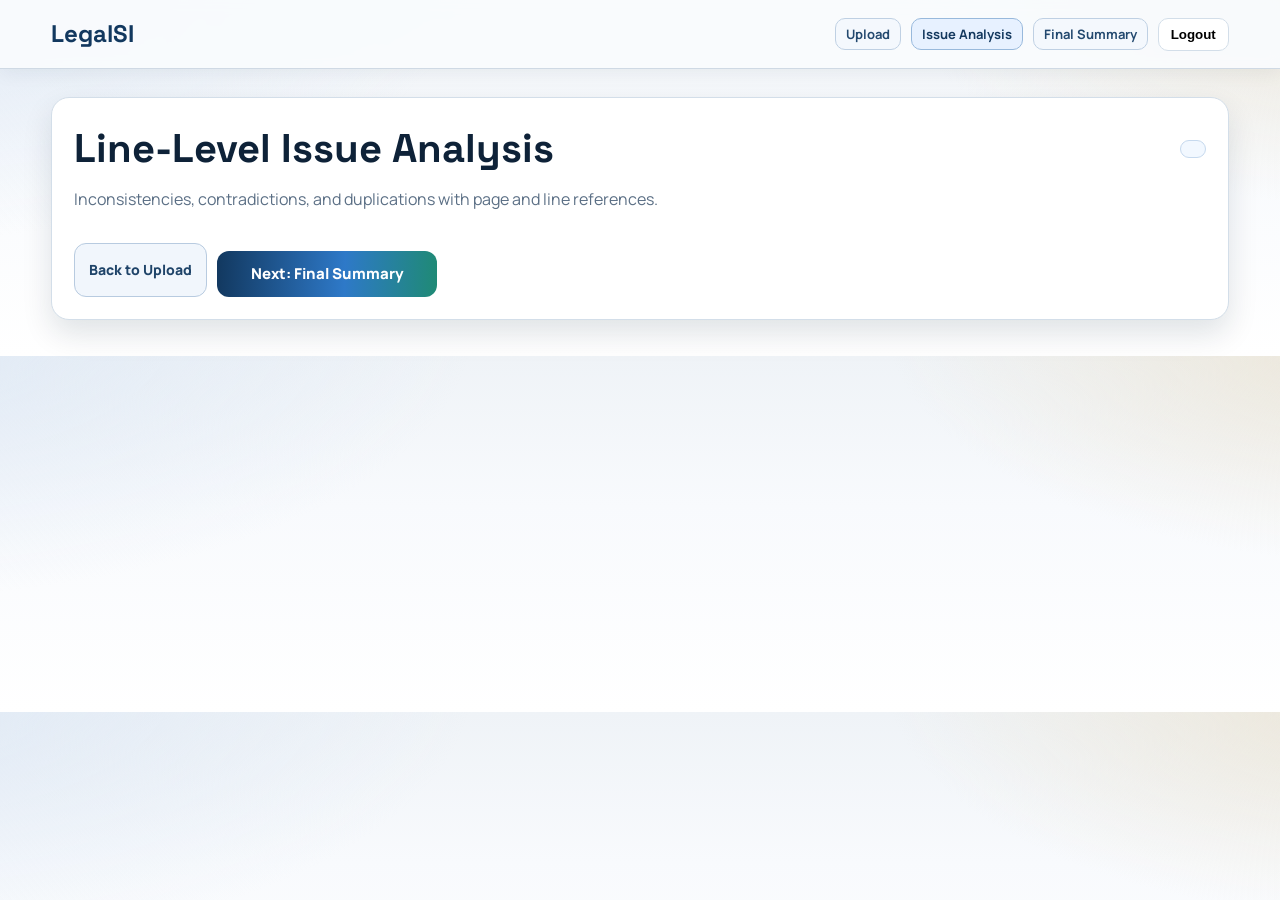
<file: semantic-integrity-analysis-main/frontend/issues.html>
<!DOCTYPE html>
<html lang="en">
  <head>
    <meta charset="UTF-8" />
    <meta name="viewport" content="width=device-width, initial-scale=1.0" />
    <title>Issue Analysis | LegalSI</title>
    <link rel="preconnect" href="https://fonts.googleapis.com" />
    <link rel="preconnect" href="https://fonts.gstatic.com" crossorigin />
    <link
      href="https://fonts.googleapis.com/css2?family=Manrope:wght@400;500;700;800&family=Space+Grotesk:wght@500;700&display=swap"
      rel="stylesheet"
    />
    <link rel="stylesheet" href="styles.css" />
  </head>
  <body>
    <header class="topbar">
      <div class="container topbar-inner">
        <a class="brand" href="index.html#home">LegalSI</a>
        <div class="page-links">
          <a class="page-link" href="upload.html">Upload</a>
          <a class="page-link active" href="issues.html">Issue Analysis</a>
          <a class="page-link" href="summary.html">Final Summary</a>
          <button id="logoutBtn" class="logout-btn" type="button">Logout</button>
        </div>
      </div>
    </header>

    <main class="flow-main">
      <section class="container flow-card">
        <div class="upload-header">
          <h1>Line-Level Issue Analysis</h1>
          <span id="userBadge" class="user-badge"></span>
        </div>
        <p class="upload-subtitle">Inconsistencies, contradictions, and duplications with page and line references.</p>

        <div id="issueStats" class="stats-grid"></div>
        <div id="lineIssueTables"></div>

        <div class="workflow-actions">
          <a class="secondary-btn as-link" href="upload.html">Back to Upload</a>
          <a class="submit-btn as-link submit-link" href="summary.html">Next: Final Summary</a>
        </div>
      </section>
    </main>

    <script src="app.js"></script>
  </body>
</html>
</file>
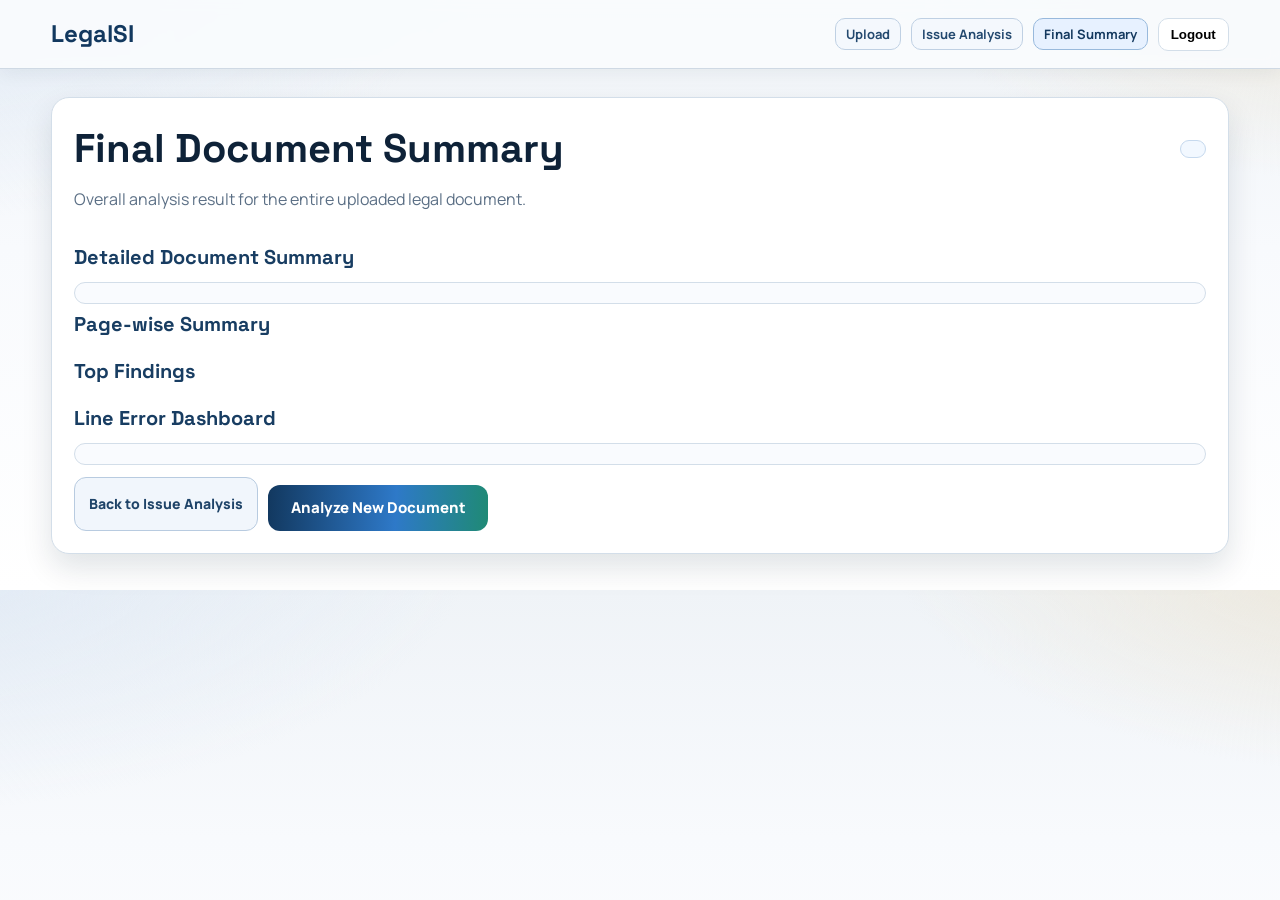
<file: semantic-integrity-analysis-main/frontend/summary.html>
<!DOCTYPE html>
<html lang="en">
  <head>
    <meta charset="UTF-8" />
    <meta name="viewport" content="width=device-width, initial-scale=1.0" />
    <title>Final Summary | LegalSI</title>
    <link rel="preconnect" href="https://fonts.googleapis.com" />
    <link rel="preconnect" href="https://fonts.gstatic.com" crossorigin />
    <link
      href="https://fonts.googleapis.com/css2?family=Manrope:wght@400;500;700;800&family=Space+Grotesk:wght@500;700&display=swap"
      rel="stylesheet"
    />
    <link rel="stylesheet" href="styles.css" />
  </head>
  <body>
    <header class="topbar">
      <div class="container topbar-inner">
        <a class="brand" href="index.html#home">LegalSI</a>
        <div class="page-links">
          <a class="page-link" href="upload.html">Upload</a>
          <a class="page-link" href="issues.html">Issue Analysis</a>
          <a class="page-link active" href="summary.html">Final Summary</a>
          <button id="logoutBtn" class="logout-btn" type="button">Logout</button>
        </div>
      </div>
    </header>

    <main class="flow-main">
      <section class="container flow-card">
        <div class="upload-header">
          <h1>Final Document Summary</h1>
          <span id="userBadge" class="user-badge"></span>
        </div>
        <p class="upload-subtitle">Overall analysis result for the entire uploaded legal document.</p>

        <div id="summaryDetails" class="summary-grid"></div>
        <h3 class="section-subtitle">Detailed Document Summary</h3>
        <article class="result-card">
          <div id="detailedSummaryText" class="detailed-summary-text"></div>
        </article>
        <h3 class="section-subtitle">Page-wise Summary</h3>
        <div id="pageSummaryBoard" class="result-list"></div>
        <h3 class="section-subtitle">Top Findings</h3>
        <div id="findingsBoard" class="result-list"></div>
        <h3 class="section-subtitle">Line Error Dashboard</h3>
        <article class="result-card">
          <div id="lineErrorDashboard"></div>
        </article>

        <div class="workflow-actions">
          <a class="secondary-btn as-link" href="issues.html">Back to Issue Analysis</a>
          <a class="submit-btn as-link submit-link" href="upload.html">Analyze New Document</a>
        </div>
      </section>
    </main>

    <script src="app.js"></script>
  </body>
</html>
</file>
<file: semantic-integrity-analysis-main/frontend/styles.css>
:root {
  --bg: #f3f5f8;
  --surface: #ffffff;
  --surface-soft: #f8fafc;
  --ink: #0e2238;
  --muted: #5b6f85;
  --border: #d3dee9;
  --navy: #12385f;
  --navy-2: #1f4d79;
  --gold: #b78a28;
  --primary: #1f5fa6;
  --primary-2: #2e79c8;
  --teal: #1f8a75;
  --danger: #b93f4f;
  --ok: #166a47;
}

* {
  box-sizing: border-box;
}

html {
  scroll-behavior: smooth;
}

body {
  margin: 0;
  font-family: "Manrope", sans-serif;
  color: var(--ink);
  background:
    radial-gradient(1000px 450px at -10% -8%, #dfe9f5 0%, rgba(223, 233, 245, 0) 60%),
    radial-gradient(900px 420px at 110% -10%, #ece5d5 0%, rgba(236, 229, 213, 0) 58%),
    linear-gradient(180deg, #eff3f7 0%, #f8fafd 42%, #ffffff 100%);
  line-height: 1.45;
}

.container {
  width: min(1180px, 92%);
  margin: 0 auto;
}

.topbar {
  position: sticky;
  top: 0;
  z-index: 20;
  background: rgba(249, 251, 253, 0.94);
  backdrop-filter: blur(6px);
  border-bottom: 1px solid #cfd9e4;
  box-shadow: 0 4px 18px rgba(14, 34, 56, 0.06);
}

.topbar-inner {
  display: flex;
  align-items: center;
  justify-content: space-between;
  min-height: 68px;
}

.brand {
  font-family: "Space Grotesk", sans-serif;
  font-size: 24px;
  font-weight: 700;
  color: var(--navy);
  text-decoration: none;
}

.nav-links {
  display: flex;
  gap: 20px;
}

.nav-links a {
  color: #264868;
  text-decoration: none;
  font-weight: 700;
  font-size: 14px;
  padding: 6px 8px;
  border-radius: 8px;
}

.nav-links a:hover {
  background: #e9f0f8;
  color: var(--navy);
}

.hero {
  position: relative;
  padding: 48px 0 42px;
  overflow: hidden;
}

.hero-bg {
  position: absolute;
  inset: 0;
  background:
    linear-gradient(120deg, rgba(18, 56, 95, 0.1), rgba(183, 138, 40, 0.09)),
    url("assets/legal-tech-bg.svg") right center / cover no-repeat;
  opacity: 0.95;
  pointer-events: none;
}

.hero-grid {
  position: relative;
  display: grid;
  grid-template-columns: 1.1fr 0.95fr;
  gap: 24px;
  align-items: start;
}

.hero-copy {
  background: rgba(255, 255, 255, 0.82);
  border: 1px solid var(--border);
  border-radius: 20px;
  padding: 24px;
  box-shadow: 0 14px 34px rgba(15, 38, 66, 0.11);
  animation: fadeInUp 0.45s ease-out;
}

.eyebrow {
  margin: 0 0 10px;
  font-size: 13px;
  letter-spacing: 0.05em;
  text-transform: uppercase;
  color: var(--navy-2);
  font-weight: 800;
}

.hero-copy h1 {
  margin: 0;
  font-size: clamp(30px, 4.6vw, 50px);
  line-height: 1.08;
  font-family: "Space Grotesk", sans-serif;
}

.hero-text {
  margin: 14px 0 18px;
  color: var(--muted);
  line-height: 1.6;
  max-width: 66ch;
}

.hero-cta-row {
  display: flex;
  gap: 10px;
  flex-wrap: wrap;
  margin: 8px 0 14px;
}

.hero-cta-primary,
.hero-cta-secondary {
  text-decoration: none;
  border-radius: 11px;
  font-size: 14px;
  font-weight: 800;
  padding: 10px 14px;
}

.hero-cta-primary {
  color: #ffffff;
  background: linear-gradient(92deg, var(--navy), var(--primary-2) 58%, var(--teal));
  box-shadow: 0 10px 18px rgba(17, 62, 110, 0.22);
}

.hero-cta-secondary {
  color: #1c446b;
  background: #ecf4ff;
  border: 1px solid #bfd6f2;
}

.trust-strip {
  display: flex;
  flex-wrap: wrap;
  gap: 8px;
  margin: 0 0 14px;
}

.trust-strip span {
  border: 1px solid #d0dded;
  border-radius: 999px;
  padding: 5px 10px;
  font-size: 12px;
  font-weight: 700;
  color: #315579;
  background: #f5f9ff;
}

.hero-metrics {
  display: grid;
  grid-template-columns: repeat(3, 1fr);
  gap: 10px;
}

.hero-metrics > div {
  border: 1px solid #d5e2f0;
  background: #ffffff;
  border-radius: 12px;
  padding: 12px;
  transition: transform 0.18s ease, box-shadow 0.18s ease;
}

.hero-metrics > div:hover {
  transform: translateY(-2px);
  box-shadow: 0 10px 18px rgba(16, 43, 74, 0.09);
}

.hero-metrics h3 {
  margin: 0;
  font-size: 14px;
}

.hero-metrics p {
  margin: 6px 0 0;
  color: var(--muted);
  font-size: 12px;
}

.preview-card {
  margin-top: 12px;
  border: 1px solid #ccdaea;
  border-radius: 14px;
  padding: 12px;
  background: linear-gradient(160deg, #f7fbff 0%, #edf5ff 100%);
}

.preview-card h3 {
  margin: 0 0 10px;
  font-size: 14px;
  color: #163a60;
}

.preview-grid {
  display: grid;
  grid-template-columns: repeat(4, 1fr);
  gap: 8px;
}

.preview-grid div {
  border: 1px solid #c8d9ec;
  border-radius: 10px;
  background: #ffffff;
  padding: 8px;
  display: grid;
  gap: 3px;
}

.preview-grid span {
  font-size: 11px;
  color: #5a7090;
}

.preview-grid strong {
  font-size: 19px;
  color: #15395e;
}

.panel {
  background: var(--surface);
  border: 1px solid var(--border);
  border-radius: 18px;
  box-shadow: 0 14px 30px rgba(12, 31, 53, 0.12);
  animation: fadeInUp 0.5s ease-out;
}

.auth-panel {
  padding: 22px;
}

.form-header {
  margin-bottom: 18px;
}

.switcher {
  display: grid;
  grid-template-columns: 1fr 1fr;
  background: #e9eff7;
  border-radius: 12px;
  padding: 4px;
  margin-bottom: 12px;
}

.switcher button {
  border: 0;
  background: transparent;
  border-radius: 9px;
  padding: 10px;
  font-weight: 800;
  cursor: pointer;
  color: #315579;
  transition: background 0.2s ease, color 0.2s ease, transform 0.12s ease;
}

.switcher button.active {
  color: #112a48;
  background: #ffffff;
  box-shadow: 0 6px 14px rgba(8, 26, 49, 0.08);
}

.switcher button:active {
  transform: scale(0.98);
}

#formSubtitle {
  margin: 0;
  color: var(--muted);
  font-size: 14px;
}

.auth-form {
  display: grid;
  gap: 14px;
}

.field {
  display: grid;
  gap: 7px;
}

.field label {
  font-size: 14px;
  font-weight: 700;
}

.field input,
.control {
  border: 1px solid var(--border);
  border-radius: 12px;
  padding: 12px 13px;
  font: inherit;
  background: #ffffff;
  outline: none;
  width: 100%;
}

.field input:focus,
.control:focus {
  border-color: var(--primary);
  box-shadow: 0 0 0 4px rgba(31, 95, 166, 0.16);
}

.hidden {
  display: none;
}

.submit-btn {
  margin-top: 8px;
  border: 0;
  border-radius: 12px;
  padding: 12px;
  background: linear-gradient(92deg, var(--navy), var(--primary-2) 58%, var(--teal));
  color: #ffffff;
  font-weight: 800;
  font-size: 15px;
  cursor: pointer;
  transition: transform 0.16s ease, box-shadow 0.16s ease, filter 0.16s ease;
}

.submit-btn:hover {
  filter: brightness(1.03);
  transform: translateY(-1px);
  box-shadow: 0 10px 18px rgba(17, 62, 110, 0.22);
}

.message {
  min-height: 22px;
  margin: 14px 0 0;
  font-size: 14px;
  font-weight: 700;
}

.message.success {
  color: var(--ok);
}

.message.error {
  color: var(--danger);
}

.upload-header {
  display: flex;
  align-items: center;
  justify-content: space-between;
}

.upload-header h2 {
  margin: 0;
  font-family: "Space Grotesk", sans-serif;
}

.upload-subtitle {
  margin: 10px 0 18px;
  color: var(--muted);
}

.stepper {
  display: grid;
  grid-template-columns: repeat(3, 1fr);
  gap: 8px;
  margin: 10px 0 16px;
}

.step-chip {
  text-align: center;
  border: 1px solid var(--border);
  border-radius: 10px;
  padding: 8px 10px;
  font-size: 13px;
  font-weight: 800;
  color: #5d7190;
  background: #f3f6fb;
  transition: all 0.2s ease;
}

.step-chip.active {
  color: #0f2d4e;
  border-color: #b7cde7;
  background: #e8f1fc;
  box-shadow: inset 0 0 0 1px rgba(38, 97, 166, 0.15);
}

.workflow-step {
  margin-top: 6px;
}

.summary-box {
  border: 1px solid var(--border);
  border-radius: 12px;
  background: var(--surface-soft);
  padding: 12px;
  color: #25496f;
  box-shadow: inset 0 0 0 1px rgba(255, 255, 255, 0.6);
}

.summary-box p {
  margin: 5px 0;
  font-size: 14px;
}

.workflow-actions {
  display: flex;
  gap: 10px;
  margin-top: 12px;
  flex-wrap: wrap;
}

.upload-zone-wrap {
  margin-top: 2px;
}

.upload-zone {
  border: 1.5px dashed #b8cbe0;
  border-radius: 14px;
  background: linear-gradient(180deg, #f8fbff 0%, #f3f8ff 100%);
  min-height: 132px;
  display: grid;
  place-content: center;
  text-align: center;
  gap: 6px;
  cursor: pointer;
  padding: 14px;
  transition: border-color 0.2s ease, background 0.2s ease, transform 0.18s ease;
}

.upload-zone:hover {
  border-color: #7ca4cf;
  background: linear-gradient(180deg, #fafdff 0%, #eef5ff 100%);
  transform: translateY(-1px);
}

.upload-icon {
  width: 34px;
  height: 34px;
  border-radius: 999px;
  margin: 0 auto;
  display: grid;
  place-content: center;
  font-size: 22px;
  font-weight: 700;
  color: #21507f;
  background: #e5eef9;
}

.upload-title {
  font-size: 14px;
  font-weight: 800;
  color: #1f4469;
}

.upload-hint {
  font-size: 12px;
  color: #5f7691;
}

.file-input-hidden {
  position: absolute;
  left: -10000px;
  width: 1px;
  height: 1px;
  opacity: 0;
}

.chat-panel {
  border: 1px solid var(--border);
  border-radius: 12px;
  background: #f7fbff;
  padding: 12px;
  margin-top: 10px;
  display: grid;
  gap: 10px;
  max-height: 220px;
  overflow-y: auto;
}

.chat-bubble {
  padding: 10px 12px;
  border-radius: 12px;
  font-size: 13px;
  line-height: 1.5;
}

.chat-bubble.user {
  justify-self: end;
  max-width: 92%;
  background: #e8f1ff;
  border: 1px solid #bfd6f4;
  color: #1f4268;
}

.chat-bubble.bot {
  justify-self: start;
  max-width: 96%;
  background: #ffffff;
  border: 1px solid #d4e0ee;
  color: #274968;
}

.logout-btn {
  border: 1px solid var(--border);
  background: #ffffff;
  border-radius: 10px;
  padding: 8px 12px;
  font-weight: 700;
  cursor: pointer;
}

.secondary-btn {
  border: 1px solid #b8cbe0;
  background: #f1f6fc;
  color: #1f4469;
  border-radius: 12px;
  padding: 12px 14px;
  font-weight: 800;
  font-size: 14px;
  cursor: pointer;
  transition: background 0.18s ease, transform 0.14s ease;
}

.secondary-btn:hover {
  background: #e7f0fa;
}

.secondary-btn:active {
  transform: scale(0.98);
}

.section {
  padding: 20px 0 26px;
}

.section-card {
  background: var(--surface);
  border: 1px solid var(--border);
  border-radius: 18px;
  padding: 24px;
  box-shadow: 0 10px 24px rgba(12, 34, 58, 0.09);
  transition: box-shadow 0.2s ease, transform 0.2s ease;
}

.section-card:hover {
  box-shadow: 0 14px 26px rgba(12, 34, 58, 0.13);
  transform: translateY(-1px);
}

.section-card h2 {
  margin: 0 0 10px;
  font-family: "Space Grotesk", sans-serif;
}

.section-card p {
  margin: 0;
  color: var(--muted);
  line-height: 1.7;
}

.service-grid {
  margin-top: 14px;
  display: grid;
  grid-template-columns: repeat(3, 1fr);
  gap: 12px;
}

.service-grid article {
  border: 1px solid var(--border);
  border-radius: 12px;
  padding: 14px;
  background: var(--surface-soft);
}

.service-grid h3 {
  margin: 0 0 8px;
  font-size: 16px;
}

.contact-grid {
  margin-top: 14px;
  display: grid;
  gap: 8px;
  color: #193b61;
}

.analysis-result {
  margin-top: 16px;
  border-top: 1px solid var(--border);
  padding-top: 14px;
}

.result-summary h3 {
  margin: 0 0 8px;
  font-family: "Space Grotesk", sans-serif;
}

.result-summary p {
  margin: 4px 0;
  color: #1d3352;
}

.result-visual {
  margin-top: 12px;
  border: 1px solid var(--border);
  border-radius: 12px;
  padding: 12px;
  background: linear-gradient(180deg, #f8fbff 0%, #f4f8fd 100%);
}

.result-visual h3 {
  margin: 0 0 10px;
}

.bar-row {
  display: grid;
  grid-template-columns: 170px 1fr 52px;
  align-items: center;
  gap: 8px;
  margin-bottom: 8px;
}

.bar-label,
.bar-value {
  font-size: 13px;
  font-weight: 700;
}

.bar-track {
  width: 100%;
  height: 12px;
  border-radius: 999px;
  background: #dde5f1;
  overflow: hidden;
}

.bar-fill {
  height: 100%;
  border-radius: 999px;
}

.bar-fill.dup {
  background: #2d6ec8;
}

.bar-fill.inc {
  background: #d08f28;
}

.bar-fill.con {
  background: #bd4b58;
}

.result-list {
  margin-top: 12px;
  display: grid;
  gap: 10px;
}

.result-card {
  border: 1px solid var(--border);
  border-radius: 12px;
  padding: 10px 12px;
  background: #f9fbfe;
  transition: box-shadow 0.16s ease;
}

.result-card:hover {
  box-shadow: 0 10px 20px rgba(12, 34, 58, 0.09);
}

.result-card h4 {
  margin: 0 0 6px;
}

.result-muted {
  color: var(--muted);
}

.table-wrap {
  width: 100%;
  overflow-x: auto;
}

.result-table {
  width: 100%;
  border-collapse: collapse;
  margin-top: 8px;
}

.result-table th,
.result-table td {
  border: 1px solid var(--border);
  padding: 8px;
  text-align: left;
  font-size: 13px;
  vertical-align: top;
}

.result-table th {
  background: #eef4ff;
}

@keyframes fadeInUp {
  from {
    opacity: 0;
    transform: translateY(8px);
  }
  to {
    opacity: 1;
    transform: translateY(0);
  }
}

@media (max-width: 980px) {
  .hero-grid {
    grid-template-columns: 1fr;
  }

  .hero-metrics {
    grid-template-columns: 1fr;
  }

  .preview-grid {
    grid-template-columns: repeat(2, 1fr);
  }

  .service-grid {
    grid-template-columns: 1fr;
  }

  .bar-row {
    grid-template-columns: 1fr;
    gap: 6px;
  }

  .nav-links {
    gap: 12px;
    flex-wrap: wrap;
    justify-content: flex-end;
  }

  .topbar-inner {
    padding-block: 8px;
  }
}

.page-links {
  display: flex;
  align-items: center;
  gap: 10px;
}

.page-link {
  border: 1px solid #bfd0e3;
  border-radius: 10px;
  padding: 6px 10px;
  font-size: 13px;
  font-weight: 700;
  color: #23496f;
  text-decoration: none;
  background: #f4f8fd;
}

.page-link.active {
  background: #e7f1ff;
  border-color: #98b9dc;
  color: #14395f;
}

.flow-main {
  padding: 28px 0 36px;
}

.flow-card {
  background: var(--surface);
  border: 1px solid var(--border);
  border-radius: 18px;
  box-shadow: 0 14px 30px rgba(12, 31, 53, 0.12);
  padding: 22px;
}

.flow-card h1 {
  margin: 0;
  font-family: "Space Grotesk", sans-serif;
  font-size: clamp(28px, 4vw, 40px);
}

.user-badge {
  border: 1px solid #c6d9ee;
  border-radius: 999px;
  padding: 8px 12px;
  background: #f2f8ff;
  color: #24486d;
  font-weight: 700;
  font-size: 13px;
}

.loading-panel {
  margin-top: 16px;
  border: 1px solid var(--border);
  border-radius: 12px;
  padding: 18px;
  background: #f5f9ff;
  display: grid;
  justify-items: center;
  gap: 10px;
}

.spinner {
  width: 30px;
  height: 30px;
  border: 3px solid #c8d8eb;
  border-top-color: #1f5fa6;
  border-radius: 50%;
  animation: spin 0.8s linear infinite;
}

.stats-grid {
  display: grid;
  grid-template-columns: repeat(3, minmax(0, 1fr));
  gap: 10px;
  margin: 12px 0 14px;
}

.stat-card {
  border: 1px solid var(--border);
  border-radius: 12px;
  padding: 12px;
  background: #f9fbfe;
}

.stat-card h3 {
  margin: 0;
  font-size: 14px;
}

.stat-card p {
  margin: 6px 0 0;
  font-size: 28px;
  font-weight: 800;
}

.stat-dup p {
  color: #2d6ec8;
}

.stat-inc p {
  color: #d08f28;
}

.stat-con p {
  color: #bd4b58;
}

.summary-grid {
  display: grid;
  grid-template-columns: repeat(2, minmax(0, 1fr));
  gap: 10px;
  margin-bottom: 14px;
}

.summary-item {
  border: 1px solid var(--border);
  border-radius: 12px;
  padding: 10px;
  background: #f9fbfe;
  display: grid;
  gap: 4px;
}

.summary-item span {
  color: var(--muted);
  font-size: 13px;
}

.summary-item strong {
  color: #1b3d63;
  font-size: 14px;
}

.section-subtitle {
  margin: 6px 0 10px;
  font-family: "Space Grotesk", sans-serif;
  font-size: 20px;
  color: #183d62;
}

.detailed-summary-text {
  white-space: pre-wrap;
  line-height: 1.65;
  color: #1d3552;
  font-size: 14px;
}

.as-link {
  text-decoration: none;
  display: inline-flex;
  align-items: center;
  justify-content: center;
}

.submit-link {
  min-width: 220px;
}

@keyframes spin {
  to {
    transform: rotate(360deg);
  }
}

@media (max-width: 980px) {
  .page-links {
    gap: 6px;
    flex-wrap: wrap;
    justify-content: flex-end;
  }

  .stats-grid,
  .summary-grid {
    grid-template-columns: 1fr;
  }
}
</file>
